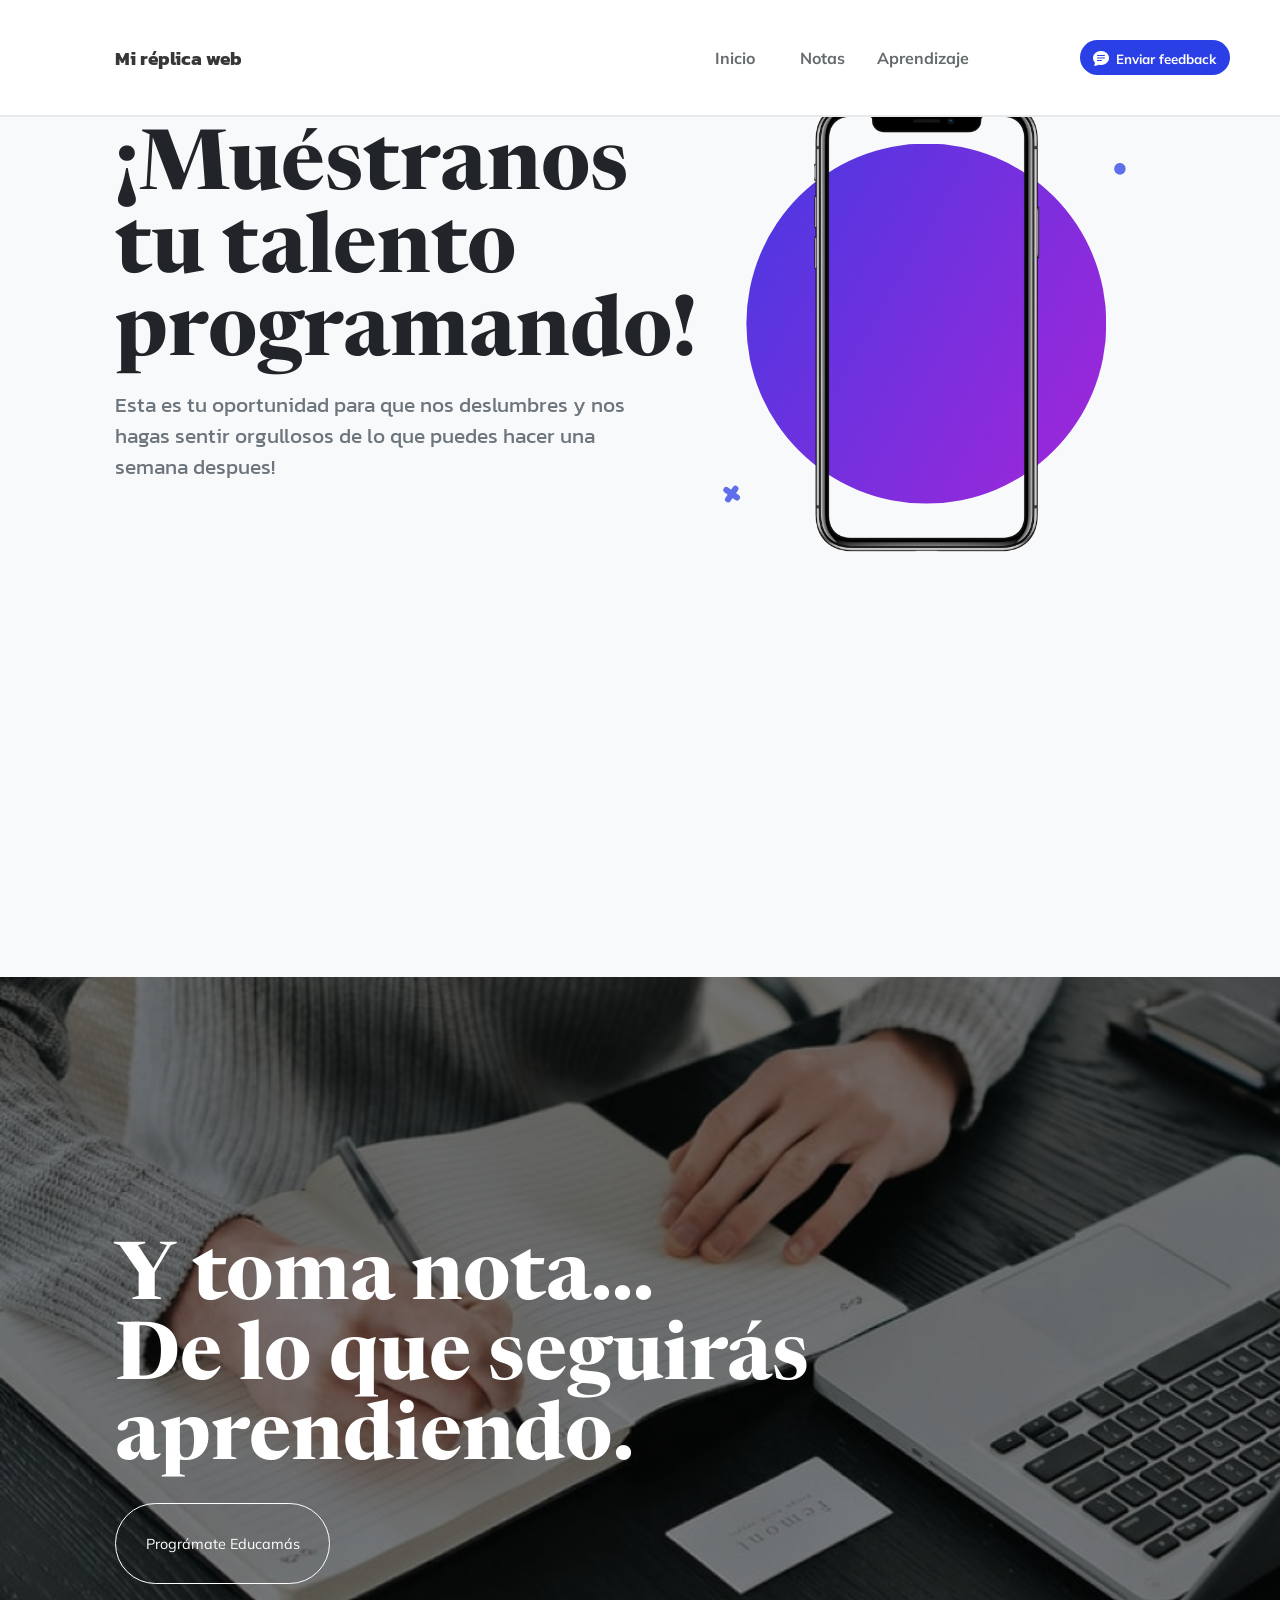
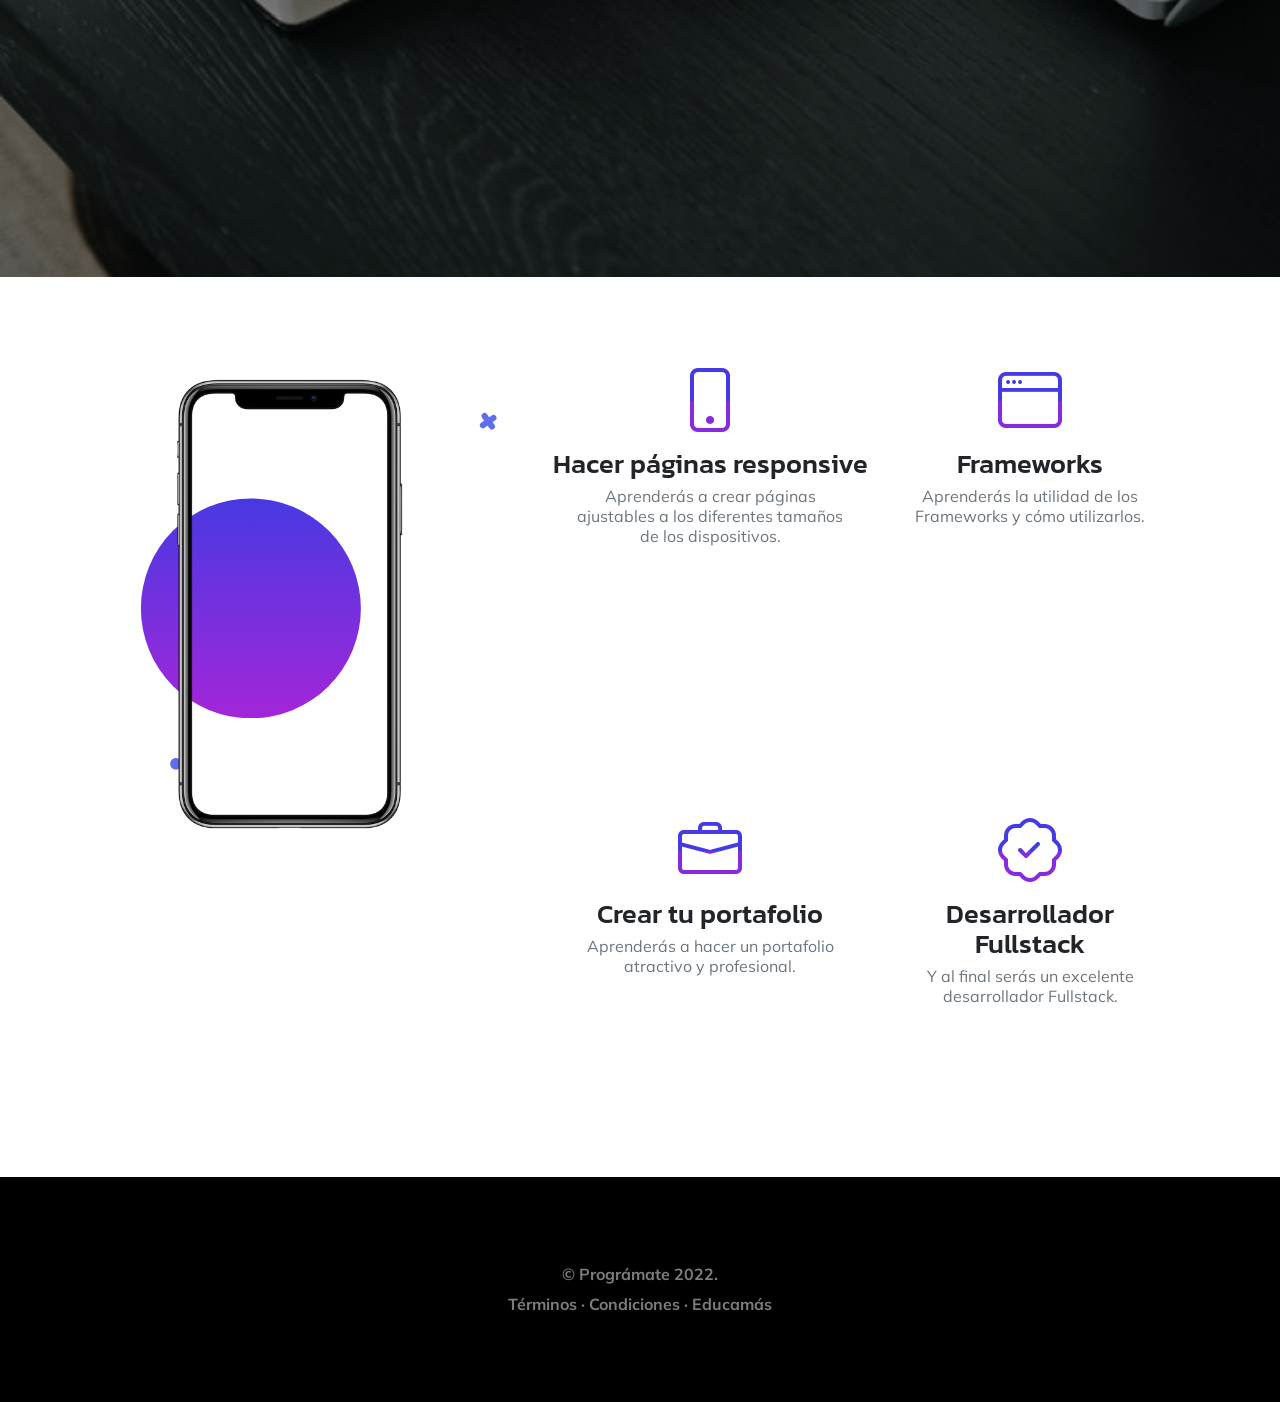
<file: index.html>
<!DOCTYPE html>
<html lang="es-ES">
	<head>
		<meta charset="utf-8">
		<title>First proyect</title>
	  	<meta name="viewport" content="width=device-width, initial-scale=1">
	  	<link href="https://cdn.jsdelivr.net/npm/bootstrap-icons@1.5.0/font/bootstrap-icons.css" rel="stylesheet" />
	  	<link rel="stylesheet"type="text/css" href="css/style.css">
	    <link rel="preconnect" href="https://fonts.gstatic.com" />
        <link href="https://fonts.googleapis.com/css2?family=Newsreader:ital,wght@0,600;1,600&amp;display=swap" rel="stylesheet" />
        <link href="https://fonts.googleapis.com/css2?family=Mulish:ital,wght@0,300;0,500;0,600;0,700;1,300;1,500;1,600;1,700&amp;display=swap" rel="stylesheet" />
        <link href="https://fonts.googleapis.com/css2?family=Kanit:ital,wght@0,400;1,400&amp;display=swap" rel="stylesheet" />
	</head>

	<body id="style-1">
        <!--caja contenedora-->
        <main>
            <header>
                <!--logo-->
                <div id="logo">
                    <h3>Mi réplica web</h3>
                </div>

                <nav>
                    <ul>
                        <li id="begin" class=""><a href="">Inicio</a></li>
                        <li id="notes" class=""><a href="">Notas</a></li>
                        <li id="learning" class=""><a href="">Aprendizaje</a></li>
                    </ul>

                    <button id="feed">
                      <a href="https://educamas.com.co/contacto/" target="_blank"> <i class="bi bi-chat-text-fill"> </i> Enviar feedback</a>
                    </button>
                </nav>
           </header>

           <!--fin header-->

            <section id="main_section">

                <!--inicio primera seccion-->

                <section id="first_section">

                    <article id="text_section">
                        <h1>¡Muéstranos tu talento programando!</h1>
                            <p>Esta es tu oportunidad para que nos deslumbres y nos hagas sentir orgullosos
                                de lo que puedes hacer una semana despues!
                            </p>
                    </article>

                    <!-- seccion celular con video-->

                    <article id="video_section">
                        <div id="lines">
                            <div id="line_one"></div>
                            <div id="line_two"></div>
                        </div>

                        <div id="round">
                            <div id="circle"></div>
                            <video  src="img/demo-pantala.mp4" autoplay muted loop width="300" height="425"></video>
                            <img src="img/celular.png" width="227" height="450">
                        </div>

                    </article>

                </section>

                <!--inicio segunda seccion-->

                <section id="second_section">

                        <article id="background">
                            <div id="text_box">
                                <h1> Y toma nota... <br>De lo que seguirás aprendiendo.</h1>
                                <button><a href="https://educamas.com.co/programate/" target="_blank">Prográmate Educamás</a></button>
                            </div>
                        </article>    
                 
                </section>

                <!--inicio tercera seccion-->

                <section id="third_section">

                    <!-- seccion celular con video-->

                    <article id="movile_section">
                       
                        <div id="round2">
                            <div id="circle_two"></div>
                            <video  src="img/demo-pantala.mp4" autoplay muted loop width="300" height="425" id="video2"></video>
                            <img src="img/celular.png" width="227" height="450" id="image2">
                        </div>

                        <div id="lines_two">
                            <div id="line_one"></div>
                            <div id="line_two"></div>
                        </div>

                    </article>

                    <!-- seccion competencias por aprender-->

                   
                    <article id="competitions">

                        <div id="compt_left">

                            <div class="compt"><i class="bi bi-phone"></i><p class="title_icons">Hacer páginas responsive</p>
                                <p class="text_icons">Aprenderás a crear páginas<br>
                                ajustables a los diferentes tamaños<br> de los dispositivos.</p>
                            </div>

                            <div class="compt"><i class="bi bi-briefcase"></i><p class="title_icons">Crear tu portafolio</p>
                                <p class="text_icons">Aprenderás a hacer un
                                portafolio atractivo y profesional.</p>
                            </div>

                        </div>

                        <div id="compt_right">

                            <div class="compt"><i class="bi bi-window"></i><p class="title_icons">Frameworks</p>
                                <p class="text_icons">Aprenderás la utilidad de los Frameworks
                                y cómo utilizarlos. </p>
                            </div>
                            <div class="compt"><i class="bi bi-patch-check"></i><p class="title_icons">Desarrollador<br> Fullstack</p>
                                <p class="text_icons">Y al final serás un
                                 excelente desarrollador Fullstack.</p>
                            </div>

                        </div>

                    </article>

                </section>
               

            </section>

            <footer>
                <div id="rights">
                    <p> © Prográmate 2022.</p>
                    <p>Términos  ·  Condiciones  ·  Educamás</p>
                </div>
            </footer>

        </main>

        <!-- Enlace javascript-->
      
        <script type="text/javascript" src="js/project.js"></script>
	</body>

</html>
</file>
<file: css/style.css>
/* Reseteo*/
*{
	margin:0;
	border:0;
	padding:0;
	list-style:none;
	box-sizing: border-box;
}
/* Estilos del scrollable*/

html{
    scroll-behavior: smooth;
}

body{
    width: 100%;
    overflow: scroll;
    overflow-x: hidden;
 }

 #style-1::-webkit-scrollbar{
	width: 13px;
    background-color: rgb(231, 231, 231);
}

#style-1::-webkit-scrollbar-thumb{
	border-radius: 10px;
	background-color:  #8d8197;;
    border: 3px solid rgb(243, 239, 239);
 }

main{
    width: 100%;
 }

/* Inicio estilos header*/

header{
    display: flex;
    justify-content: space-between;
    position: fixed;
    z-index: 100;
    width: 100%;
    height: 13%;
    border-bottom: 2px solid #E9EAEB;
    font-family: 'Kanit', sans-serif;
    background-color: #fff;
}

#logo{
     width: 50%;
     display: flex;
     align-items: center;
     font-family: 'Kanit', sans-serif;
}

#logo h3{
   padding-left: 18%;
   color: #373737;
}

nav{
    width: 50%;
    height: 100%;
    display: flex;
    justify-content: space-around;
    align-items: center;
    font-family: 'Mulish', sans-serif;
}

nav ul{
    display: flex;
    justify-content: space-between;
    width: 45%;
    color: hsl(195, 4%, 41%);
    font-weight: bold;
}

ul li{
    width: 35%;
    text-align: center;
}

ul li a{
     text-decoration: none;
     border-bottom: 0px solid rgb(243, 243, 248);
}

li a:link{
    color: hsl(195, 4%, 41%);
}

li a:visited{
    color: hsl(195, 4%, 41%);
}

li a:hover {
    font-size: 1.1rem;
    border-bottom: 2px solid #a326d9;
    border-bottom-width: 100%;
    transition-property:initial;   
   transition-duration: 0.5s;
}

#learning{
    padding: 0 10px;
    width: 40%;
}

#feed{
    background-color: #2A3FE6;
    color: white;
    width: 150px;
    height: 35px;
    border-radius: 50px;
    font-family: 'Mulish', sans-serif;
    font-weight: 700;
    font-style: normal;
}

#feed:hover{
    background-color: #2A3FE6;
    color: rgb(20, 15, 15);
    width: 150px;
    height: 35px;
    box-shadow: 0 0 10px #2A3FE6, 
    0 0 35px #3ab5e6;
}
#feed:active{
    background-color: #a326d9;
}

#feed a{
    text-decoration: none;
}

#feed a:link{
    color: #fff;
}

#feed a:visited{
    color: #fff;
}

#feed i{
    font-size: 1rem;
    padding-right: 3px;
}

/* Fin estilos header*/


/* Estilos sección general*/

#main_section{
   width: 100%;
   padding-top: 6%;
}

/* Inicio estilos primera sección*/

#first_section{
    display: flex;
    width: 100%;
    height: 100vh;
    background-color: #f8f9fa;
    padding-top: 1%;
 }

 /* Inicio estilos texto*/

#text_section{
    width: 45%;
   margin-left: 9%;
   padding-top: 3%;
}

#text_section h1{
    font-size: 5.2rem;
    font-family: 'Newsreader', serif;
    color: #212529;
}

#text_section p{
    font-size: 1.3rem;
    font-family: 'Kanit', sans-serif;
    color: #6C757C;
    width: 90%;
    padding-top: 2%;
}

 /* Final estilos texto*/

  /* Inicio estilos celular con video*/

#video_section{
    width: 35%;
    display: flex;
    justify-content: center;
}

 /* estilos circulo*/

#round{
    display: flex;
    justify-content: center;
}

#circle{
    background: linear-gradient(120deg,#4839E2, #a326d9);
    width: 360px;
    height: 360px;
    clip-path: circle(50% at 50% );
    position: relative;
    margin-top: 15%;
}

 /* estilos video*/

video{
    position: absolute;
    margin-top: 1.9%;
}
img{
    position: absolute;
    margin-top: 1%;
}

 /* estilos emojis laterales*/

#lines{
    position: relative;
    margin-top: 88%;
    height: 5vh;
    width: 5%;
    transform:rotate(-10deg);
}

#line_one{
    background-color: #5F6EEA;
    width: 5.5px;
    height: 19px;
    position: relative;
    transform:rotate(45deg);
    border-radius: 5px;
    margin-left: 30%;
}

#line_two{
    background-color: #5F6EEA;
    width: 5.5px;
    height: 19px;
    position: absolute;
    transform:rotate(-45deg);
    border-radius: 5px;
    margin-top: -19px;
    margin-left: 30%;
}

#video_section::after {
    content: "•";
    color: #5F6EEA;
    height: 10vh;
    margin-top: 4%;
    font-size: 3rem;
    position: absolute;
    margin-left: 32%;
  }

/* Final estilos primera sección*/


/* Inicio estilos segunda sección*/


/* Imagen de fondo*/

#second_section{
    height: 100vh;
    width: 100%;
    background-image: url(../img/pic.png);
    background-repeat: no-repeat;
}

/* Transparencia*/

#background{
    background-color: rgba(0, 0, 0, 0.411);
    height: 100vh;
    display: flex;
    align-items: center;
}

/* sección de texto*/

#text_box{
    height: 50%;
    width: 60%;
    margin-left: 9%;
}

#text_box h1{
    color: #fff;
    font-size: 5rem;
    padding-top: 5%;
    font-family: 'Newsreader', serif;
}

#text_box button{
    color: #fff;
    border: 1px solid #fff;
    width: 28%;
    height: 18%;
    background-color: transparent;
    border-radius: 50px;
    font-family: 'Mulish', sans-serif;
    margin-top: 3%;
    font-size: 0.9rem;
}

#text_box button:hover{
    box-shadow: 0 0 10px #f7f7fa, 
     0 0 35px #fcf8fd;  
    font-size: 0.9rem;
}
#text_box button:active{
    background-color:#751e71;
}
#text_box a{
    text-decoration: none;
}

#text_box a:link{
    color: #fff;
}

#text_box a:visited{
    color: #fff;
}

/* Final estilos segunda sección*/

/* Inicio estilos tercera sección*/

#third_section{
    height: 100vh;
    width: 100%;
    display: flex;
}

#movile_section{
    width: 43%;
    display: flex;
    justify-content: center;
    padding-top: 7%;
    padding-left: 7%;
    
}
 /* estilos circulo*/

#round, #round2{
    display: flex;
    justify-content: center;
}


#circle_two{
    background: linear-gradient(180deg,#4839E2, #a326d9);
    width: 220px;
    height: 220px;
    clip-path: circle(50% at 50% );
    position: relative;
    margin-top: 60%;
}

 /* estilos video*/

#video2{
    position: absolute;
    margin-left: 6%;
   
}
#image2{
    position: absolute;
    margin-left: 6%;
 }

 /* estilos emojis laterales*/

#lines_two{
    position: relative;
    margin-top: 9.8%;
    margin-left: 25%;
    height: 5vh;
    width: 5%;
    transform:rotate(10deg);
}

#line_one{
    background-color: #5F6EEA;
    width: 5.5px;
    height: 19px;
    position: relative;
    transform:rotate(45deg);
    border-radius: 5px;
    margin-left: 30%;
}

#line_two{
    background-color: #5F6EEA;
    width: 5.5px;
    height: 19px;
    position: absolute;
    transform:rotate(-45deg);
    border-radius: 5px;
    margin-top: -19px;
    margin-left: 30%;
}

#round2::before {
    content: "•";
    color: #5F6EEA;
    height: 10vh;
    margin-top: 370px;
    font-size: 3rem;
    position: absolute;
     margin-right: 150px;
  }
  
 #competitions{
     width: 50%;
     height: 100vh;
     display: flex;
     margin-top: 6%;
 }

 #compt_left, #compt_right{
     display: block;
     width: 50%;
     height: 100vh;
 }

 #compt_left i, #compt_right i{
     font-size: 4rem;
     background: -webkit-linear-gradient(90deg, #872BDC 0 50%, #463AE3  40% 100%);
     -webkit-background-clip: text;
     -webkit-text-fill-color: transparent;
 }

 .compt{
     width: 100%;
     height: 50vh;
     flex-direction: column;
     display: flex;
     align-items: center;
     font-family: 'Kanit', sans-serif;
 }

 .title_icons{
     font-size: 1.7rem;
     font-weight: 500;
     text-align: center;
    line-height: 30px;
    color: #212529;
 }

.text_icons{
    font-size: 1rem;
    text-align: center;
    width: 90%;
    margin-top: 7px;
    color: #6C757C;
    font-family: 'Mulish', sans-serif;
}

/* inicio footer*/

footer{
    background-color: #000000;
    height: 25vh;
    width: 100%;
    display: flex;
    justify-content: center;
    align-items: center;
}

#rights{
    text-align: center;
    color: #7D7D7D;
    font-family: 'Mulish', sans-serif;
    font-weight: 700;
    line-height: 30px;
}

/* Estilos eventos items nav*/

.new_menu{
    transition-property:initial;   
    transition-duration: 5s;
    box-shadow: inset -10.5em 0 0 0 #ffffffe7, inset 10.5em 0 0 0 #530966e7,0 0 10px #de4be0, 
    0 0 35px #de4be0, 0 0 60px #de4be0, 0 0 210px #de4be0;
    border-radius: 5px;
}

.menu{
    color: hsl(195, 4%, 41%);
}

 /* Responsive*/


@media screen and (min-width: 320px) and (max-width: 700px) {

  
    header {
    width: 97%;
    }

    #logo {
        width: 27%;
    }

    #logo h3{
        padding-left: 3%;
    }
    nav {
         width: 73%;
    }

    #feed{
        width: 20%;
        height: 45%;
        margin-left: 35px;
    }

    #main_section{
        display: block;
        min-width: 500px;
    }

    #first_section{
      flex-direction: column;
      margin-bottom: 0%;
      align-items: center;
      min-height: 1100px;
      padding-top: 25%;
     }

    #text_section, #text_section p{
        width: 100%;
        padding-top: 5%;
    }
    #text_section h1{
        font-size: 4rem;
    }
    #video_section{
        margin-top: 10%;
    }
    #video_section video{
        margin-top: 5%;
    }

    #second_section{
        min-height: 700px;
    }

    #background{
        max-height: 640px;
    }
    #second_section h1{
        font-size: 4rem;
    }
    #text_box button{
        width: 55%;
        height: 15%;
        margin-top: 7%;
    }
    #third_section{
        display: block;
        margin-bottom: 100%;
    }
    #movile_section{
        width: 100%;
    }
   
    #image2{
        width: 220px;
    }
    #round2{
        width: 70%;
    }
    #video2{
        margin-top: 4%;
    }
    #circle_two{
        margin-right: 10%;
        margin-top: 30%;
    }
    #lines{
        margin-top: 370px;
    }
    #lines_two{
      margin-left: 0;
    }
    #competitions{
        width: 100%;
        margin-top: 35%;
    }
    footer{
        width: 100%;
        min-width: 500px;
    }
    #video_section::after {
        margin-top: 10%;
         margin-left: 100%;
        }

      #round2::before {
          margin-top: 350px;
          margin-right: 90%;
      }

     

    }

    @media screen and (min-width: 768px) and (max-width: 1024px) {

        header {
            width: 95%;
         }

        nav{
            width: 70%;
         }

        #main_section{
            padding-top: 10%;
        }
        #first_section{
            min-height: 900px;
         }
          
        #text_section h1{
            text-align: justify;
           
        }
        #text_section p{
            width: 100%;
            margin-top: 40%;
            text-align: center;
           
        }
        #video_section{
            margin-top: 55%;
            
        }
        #video_section video{
            width: 500px;
            height: 350px;
          
        }
        #video_section img{
            width: 180px;
            height: 370px;
          
        }
        #circle{
            width: 270px;
            height: 270px;
        }
        #second_section{
            margin-top: 0%;
        }
       #background{
           display: block;
           height: 630px;
       }

       #text_box h1{
           padding-top: 10%;
       }
       #text_box button{
          width: 35%;
          margin-top: 15%;
         }
        #round2 video{
            width: 500px;
            height: 350px;
        }
        #round2 img{
            width: 180px;
            height: 370px;
       }
        #circle_two{
            width: 200px;
            height: 200px;
        }

        #movile_section{
            margin-top: 10%;
            padding-left: 2%;
            margin-right: 5%;
        }
        
        }

        @media screen and (min-width: 1250px) and (max-width: 1550px) {
            #second_section{
                background-size: cover;
                }
            }
</file>
